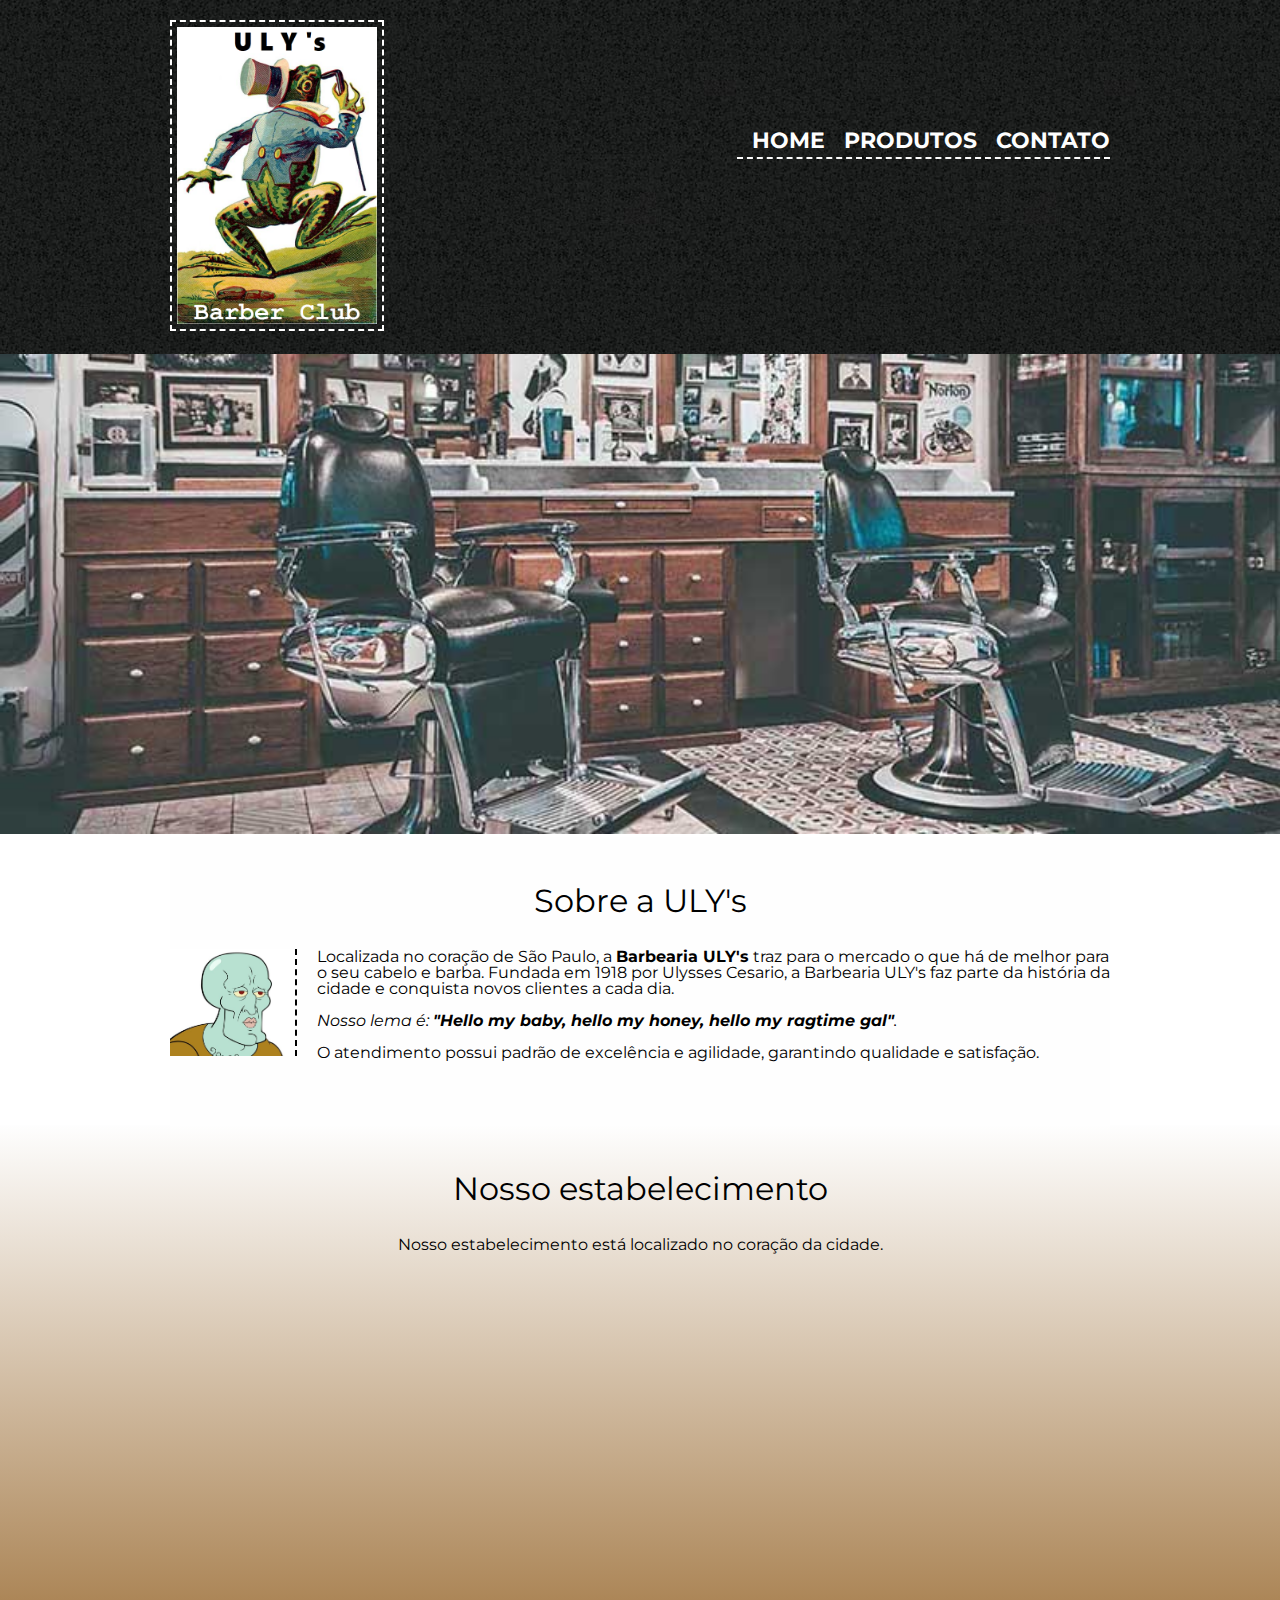
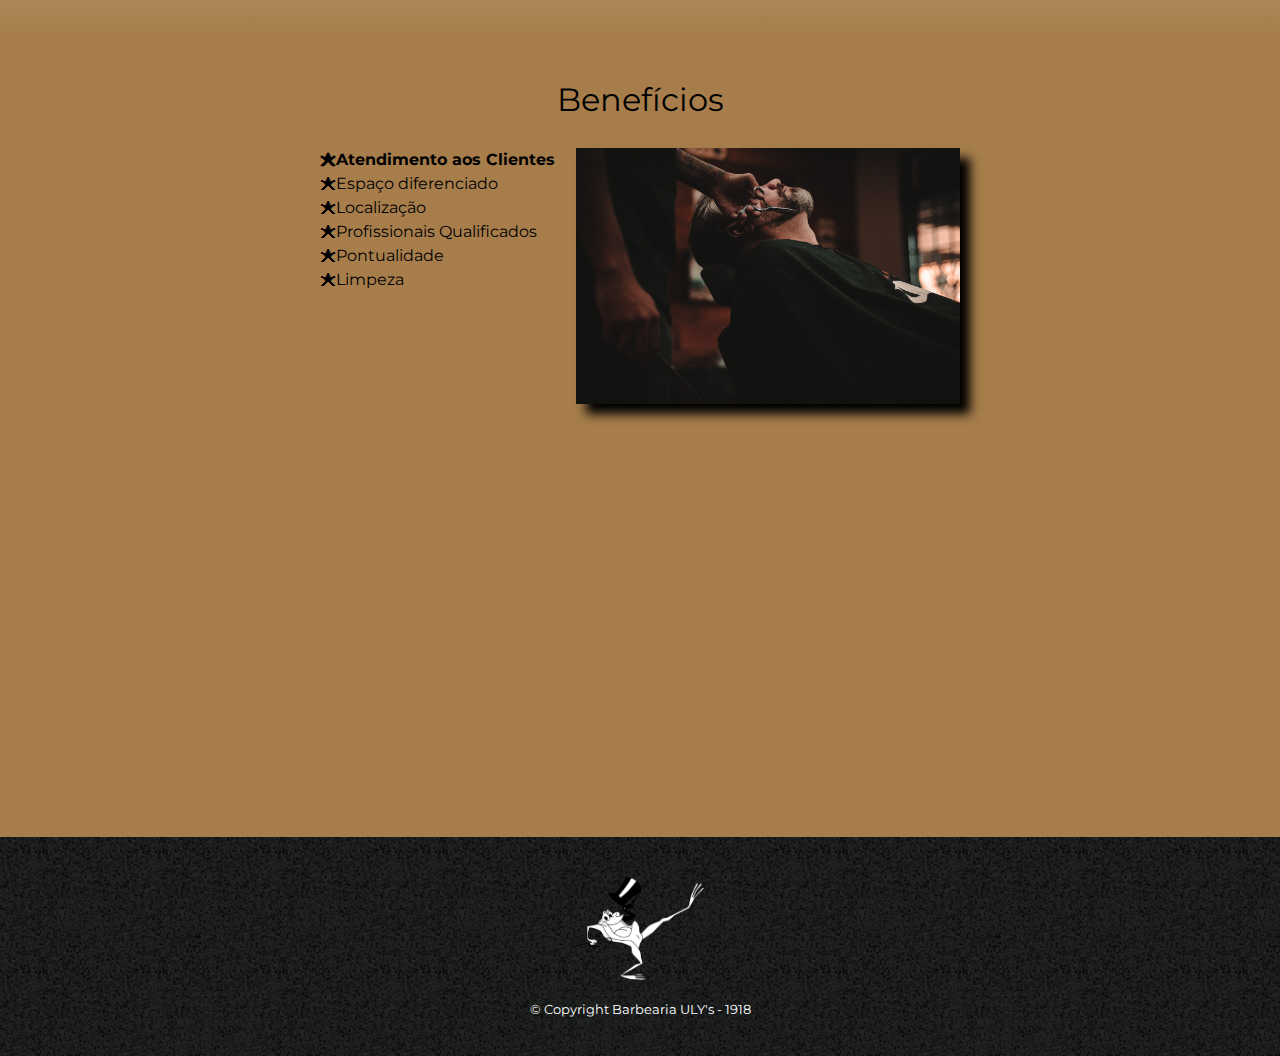
<file: index.html>
<!DOCTYPE html>
<html lang="pt-br">
	<head>
		<meta charset="UTF-8">
		<meta name="viewport" content="width=device-width">
		<title>Barbearia ULY's</title>

		<link rel="stylesheet" href="css/reset.css">
		<link rel="stylesheet" href="css/style.css">
		<link href="https://fonts.googleapis.com/css?family=Montserrat&display=swap" rel="stylesheet">
	</head>

	<body>
		<header>
			<div class="caixa">
				<h1><img src="img/logo.png" class="logo" alt="logo barbearia ULY's"></h1>

				<nav>
					<ul>
						<li><a href="index.html">Home</a></li>
						<li><a href="produtos.html">Produtos</a></li>
						<li><a href="contato.html">Contato</a></li>
					</ul>
				</nav>
			</div>
		</header>

		<img class="banner" src="img/banner.jpg">

		<main class="index-color">
			<section class="principal">
				<h2 class="titulo-principal">Sobre a ULY's</h2>

				<img class="utensilios" src="img/alpha.jpg" alt="Lula Molusco Bonitão">
		 
				<p>Localizada no coração de São Paulo, a <strong>Barbearia ULY's</strong> traz para o mercado o que há de melhor para o seu cabelo e barba. Fundada em 1918 por Ulysses Cesario, a Barbearia ULY's faz parte da história da cidade e conquista novos clientes a cada dia.</p>

				<p id="missao"><em>Nosso lema é: <strong>"Hello my baby, hello my honey, hello my ragtime gal"</strong>.</em></p>

				<p>O atendimento possui padrão de excelência e agilidade, garantindo qualidade e satisfação.</p>
			</section>

			<section class="mapa">
				<h3 class="titulo-principal">Nosso estabelecimento</h3>
				<p>Nosso estabelecimento está localizado no coração da cidade.</p>

				<div class="mapa-conteudo">
					<iframe src="https://www.google.com/maps/embed?pb=!1m18!1m12!1m3!1d3656.8705437972194!2d-46.6255878!3d-23.573092499999998!2m3!1f0!2f0!3f0!3m2!1i1024!2i768!4f13.1!3m3!1m2!1s0x94ce59709140b5b7%3A0x1130db53f9205c41!2sR.%20Paulo%20Orozimbo%20-%20Liberdade%2C%20S%C3%A3o%20Paulo%20-%20SP!5e0!3m2!1spt-BR!2sbr!4v1659961219804!5m2!1spt-BR!2sbr" width="100%" height="300" frameborder="0" style="border:0;" allowfullscreen=""></iframe>
				</div>
			</section>

			<section class="beneficios">
				<h3 class="titulo-principal">Benefícios</h3>

				<div class="conteudo-beneficios">
					<ul class="lista-beneficios">
						<li class="itens">Atendimento aos Clientes</li>
						<li class="itens">Espaço diferenciado</li>
						<li class="itens">Localização</li>
						<li class="itens">Profissionais Qualificados</li>
						<li class="itens">Pontualidade</li>
						<li class="itens">Limpeza</li>
					</ul><img src="img/beneficios.jpg" class="imagem-beneficios">
				</div>

				<div class="video">
					<iframe width="100%" height="315" src="https://www.youtube.com/embed/wcVVXUV0YUY" frameborder="0" allow="accelerometer; autoplay; encrypted-media; gyroscope; picture-in-picture" allowfullscreen></iframe>
				</div>
			</section>
		</main>

		<footer>
			<img src="img/logo-branco.png">
			<p class="copyright">&copy; Copyright Barbearia ULY's - 1918</p>
		</footer>
	</body>
</html>
</file>
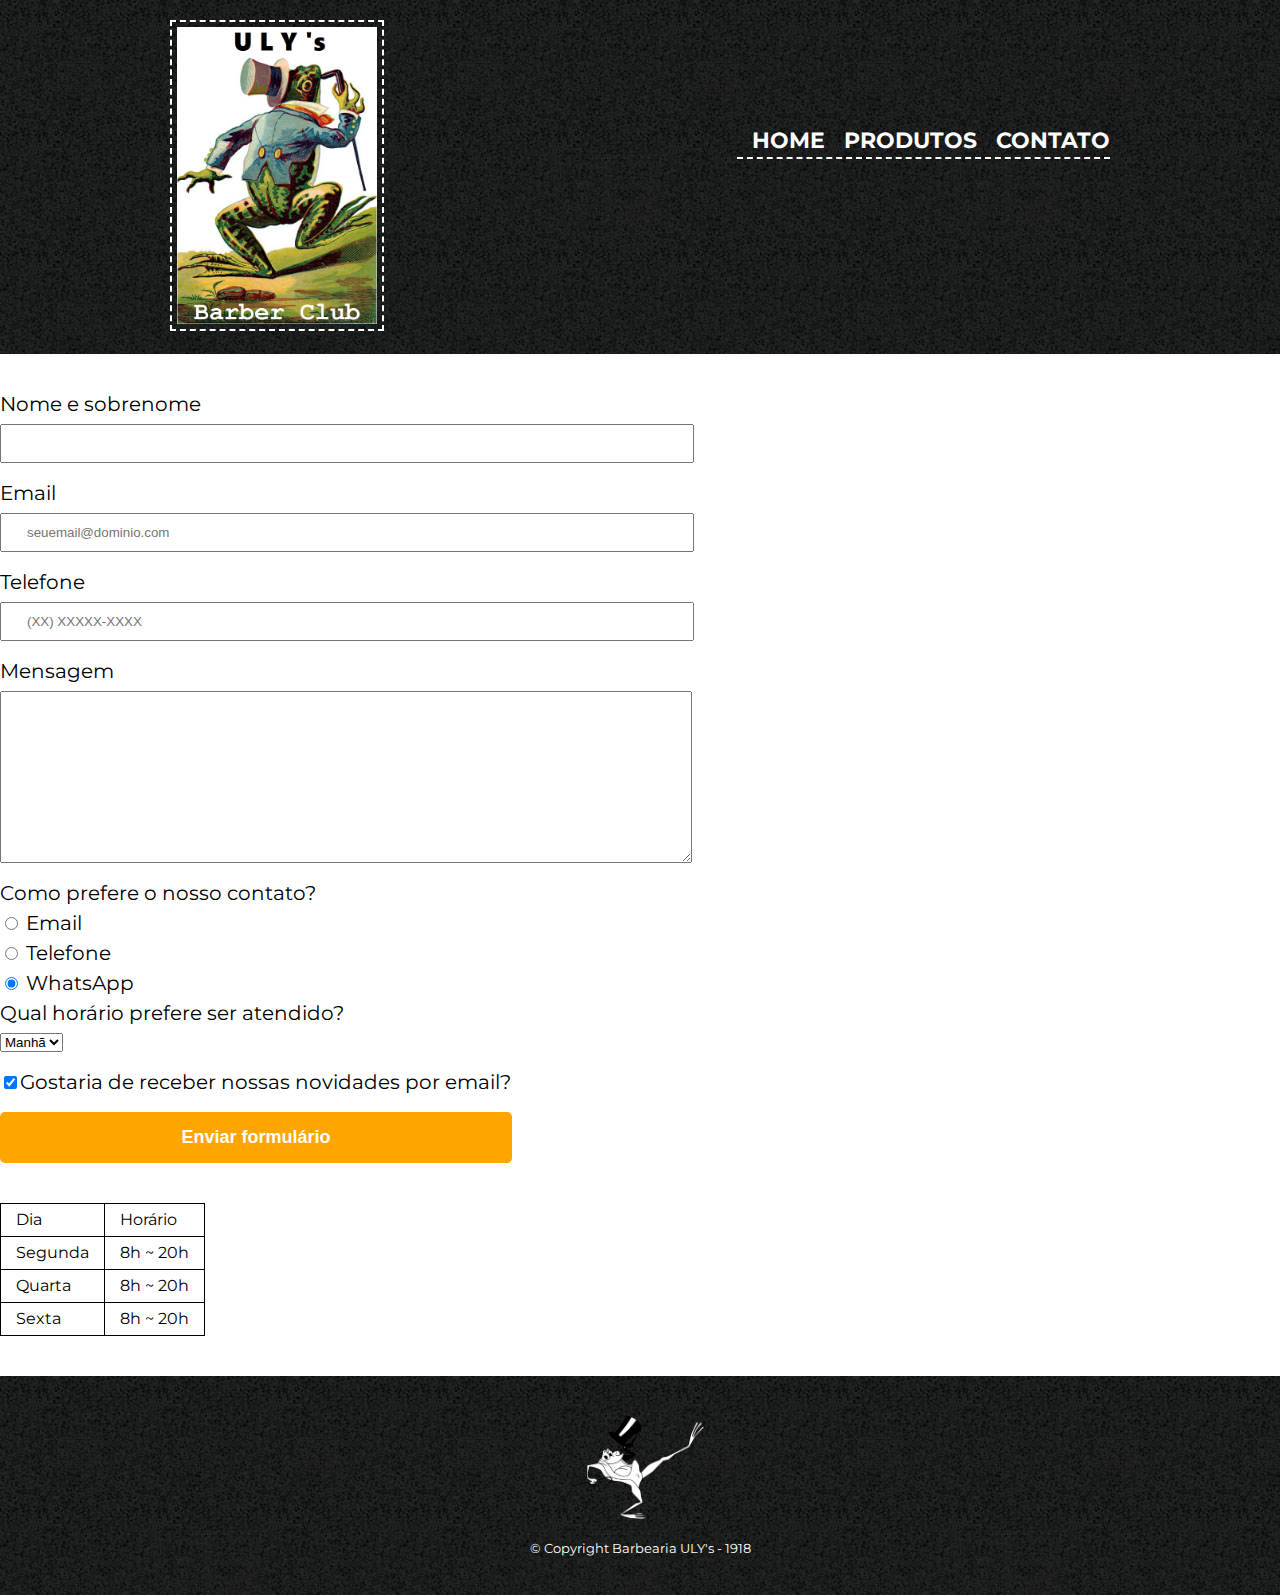
<file: contato.html>
<!DOCTYPE html>
<html>
	<head>
		<meta charset="UTF-8">
		<meta name="viewport" content="width=device-width">
		<title>Contato - Barbearia ULY's</title>

		<link rel="stylesheet" href="css/reset.css">
		<link rel="stylesheet" href="css/style.css">
		<link href="https://fonts.googleapis.com/css?family=Montserrat&display=swap" rel="stylesheet">
	</head>
	<body>
		<header>
			<div class="caixa">
				<h1><img src="img/logo.png" class="logo" alt="Logo da Barbearia Alura"></h1>

				<nav>
					<ul>
						<li><a href="index.html">Home</a></li>
						<li><a href="produtos.html">Produtos</a></li>
						<li><a href="contato.html">Contato</a></li>
					</ul>
				</nav>
			</div>
		</header>

		<main>
			<form>
				<label for="nomesobrenome">Nome e sobrenome</label>
				<input type="text" id="nomesobrenome" class="input-padrao" required>

				<label for="email">Email</label>
				<input type="email" id="email" class="input-padrao" required placeholder="seuemail@dominio.com">

				<label for="telefone">Telefone</label>
				<input type="tel" id="telefone" class="input-padrao" required placeholder="(XX) XXXXX-XXXX">

				<label for="mensagem">Mensagem</label>
				<textarea cols="70" rows="10" id="mensagem" class="input-padrao" required></textarea>

				<fieldset>
					<legend>Como prefere o nosso contato?</legend>
					<label for="radio-email"><input type="radio" name="contato" value="email" id="radio-email"> Email</label>
					
					<label for="radio-telefone"><input type="radio" name="contato" value="telefone" id="radio-telefone"> Telefone</label>
					
					<label for="radio-whatsapp"><input type="radio" name="contato" value="whatsapp" id="radio-whatsapp" checked> WhatsApp</label>
				</fieldset>

				<fieldset>
					<legend>Qual horário prefere ser atendido?</legend>
					<select>
						<option>Manhã</option>
						<option>Tarde</option>
						<option>Noite</option>
					</select>
				</fieldset>

				<label class="checkbox"><input type="checkbox" checked>Gostaria de receber nossas novidades por email?</label>

				<input type="submit" value="Enviar formulário" class="enviar">
			</form>

			<table>
				<tr>
					<td>Dia</td>
					<td>Horário</td>
				</tr>
				<tr>
					<td>Segunda</td>
					<td>8h ~ 20h</td>
				</tr>
				<tr>
					<td>Quarta</td>
					<td>8h ~ 20h</td>
				</tr>
				<tr>
					<td>Sexta</td>
					<td>8h ~ 20h</td>
				</tr>
			</table>
		</main>

		<footer>
			<img src="img/logo-branco.png" alt="Logo da Barbearia Alura">
			<p class="copyright">&copy; Copyright Barbearia ULY's - 1918</p>
		</footer>
	</body>
</html>
</file>
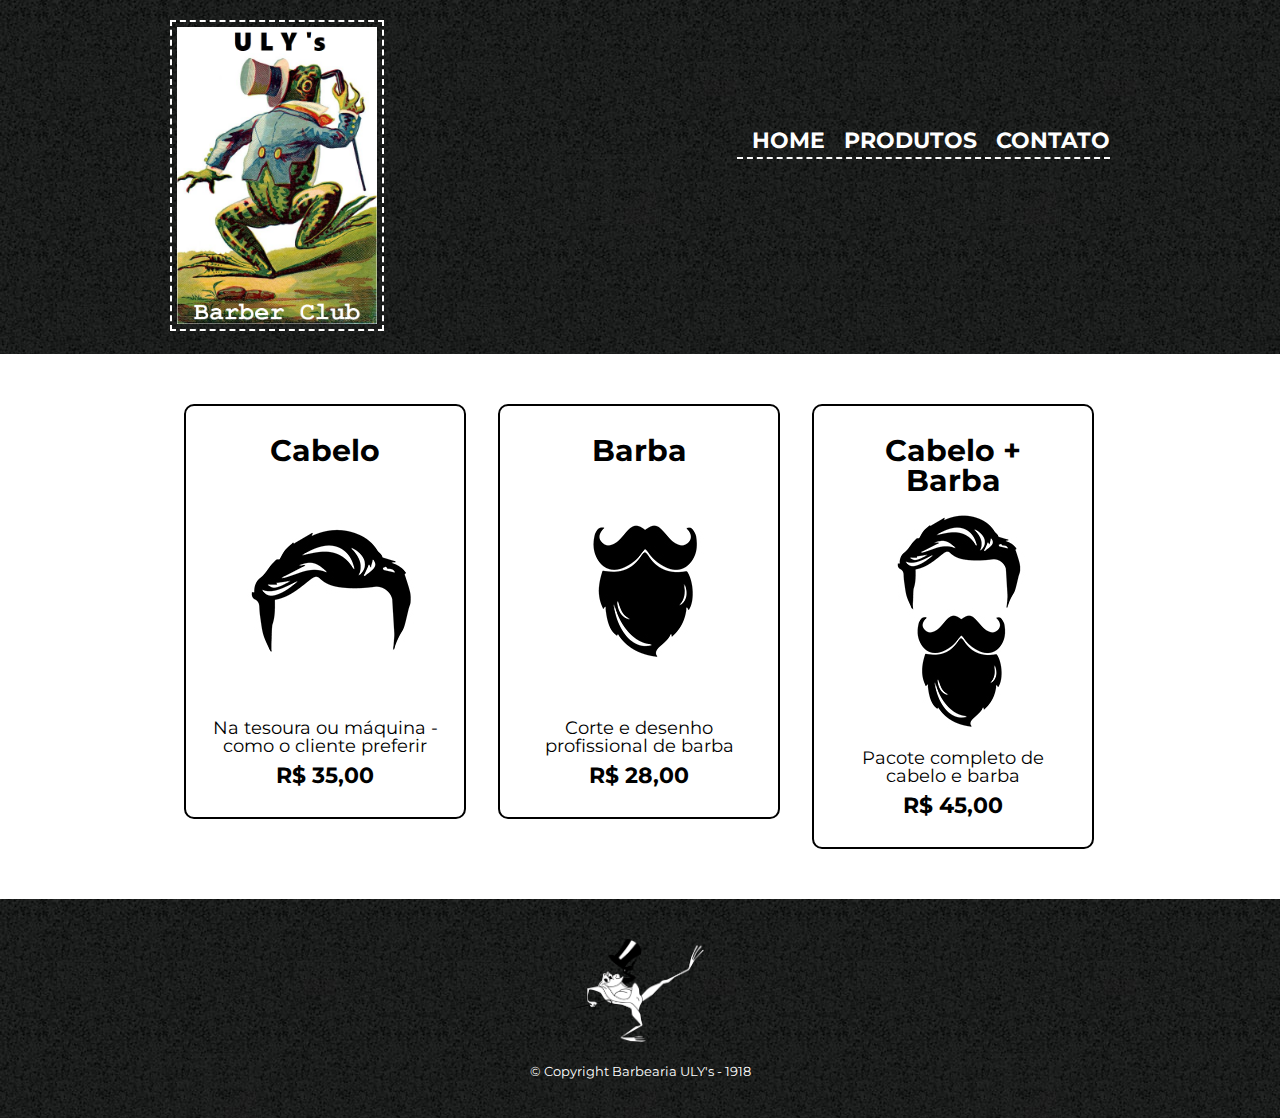
<file: produtos.html>
<!DOCTYPE html>
<html>
	<head>
		<meta charset="UTF-8">
		<meta name="viewport" content="width=device-width">
		<title>Produtos - Barbearia ULY's</title>

		<link rel="stylesheet" href="css/reset.css">
		<link rel="stylesheet" href="css/style.css">
		<link href="https://fonts.googleapis.com/css?family=Montserrat&display=swap" rel="stylesheet">
	</head>
	<body>
		<header>
			<div class="caixa">
				<h1><img src="img/logo.png" class="logo"></h1>

				<nav>
					<ul>
						<li><a href="index.html">Home</a></li>
						<li><a href="produtos.html">Produtos</a></li>
						<li><a href="contato.html">Contato</a></li>
					</ul>
				</nav>
			</div>
		</header>

		<main>
			<ul class="produtos">
				<li>
					<h2>Cabelo</h2>
					<img src="img/cabelo.jpg">
					<p class="produto-descricao">Na tesoura ou máquina - como o cliente preferir</p>
					<p class="produto-preco">R$ 35,00</p>
				</li>
				<li>
					<h2>Barba</h2>
					<img src="img/barba.jpg">
					<p class="produto-descricao">Corte e desenho profissional de barba</p>
					<p class="produto-preco">R$ 28,00</p>
				</li>
				<li>
					<h2>Cabelo + Barba</h2>
					<img src="img/cabelo+barba.jpg">
					<p class="produto-descricao">Pacote completo de cabelo e barba</p>
					<p class="produto-preco">R$ 45,00</p>
				</li>
			</ul>
		</main>

		<footer>
			<img src="img/logo-branco.png">
			<p class="copyright">&copy; Copyright Barbearia ULY's - 1918</p>
		</footer>
	</body>
</html>
</file>
<file: css/style.css>
body {
	font-family: 'Montserrat', sans-serif;
}

header {
	background: url("bg.jpg");
	padding: 20px 0;
}

.caixa {
	position: relative;
	width: 940px;
	margin: 0 auto;
}

.logo {
	width: 200px;
	border: 2px dashed #FEFEFE;
	padding: 5px;
}

nav {
	position: absolute;
	top: 110px;
	right: 0;
	border-bottom: 2px dashed #FEFEFE;
	padding-bottom: 5px;
}

nav li {
	display: inline;
	margin: 0 0 0 15px;
}

nav a {
	text-transform: uppercase;
	color: #FEFEFE;
	font-weight: bold;
	font-size: 22px;
	text-decoration: none;
}

nav a:hover {
	color: #C78C19;
	text-decoration: underline;
}

.produtos {
	width: 940px;
	margin: 0 auto;
	padding: 50px 0;
}

.produtos li {
	display: inline-block;
	text-align: center;
	width: 30%;
	vertical-align: top;
	margin: 0 1.5%;
	padding: 30px 20px;
	box-sizing: border-box;
	border: 2px solid #000000;
	border-radius: 10px;
}

.produtos li:hover {
	border-color: #C78C19;
}

.produtos li:active {
	border-color: #088C19;	
}

.produtos li:hover h2 {
	font-size: 34px;
}

.produtos h2 {
	font-size: 30px;
	font-weight: bold;
}

.produto-descricao {
	font-size: 18px;
}

.produto-preco {
	font-size: 22px;
	font-weight: bold;
	margin-top: 10px;
}

footer {
	text-align: center;
	background: url("bg.jpg");
	padding: 40px 0;
}

.copyright {
	color: #FFFFFF;
	font-size: 13px;
	margin: 20px 0 0;
}

form {
	margin: 40px 0;
}

form label, form legend {
	display:block;
	font-size: 20px;
	margin: 0 0 10px;
}

.input-padrao {
	display: block;
	margin: 0 0 20px;
	padding: 10px 25px;
	width: 50%;
}

.checkbox {
	margin: 20px 0;
}

.enviar {
	width:40%;
	padding: 15px 0;
	background: orange;
	color: white;
	font-weight: bold;
	font-size: 18px;
	border: none;
	border-radius: 5px;
	transition: 1s all;
	cursor: pointer;
}

.enviar:hover {
	background: darkorange;
	transform: scale(1.2);
}

table {
	margin: 20px 0 40px;
}

thead {
	background: #555555;
	color: white;
	font-weight: bold;
}

td, th {
	border: 1px solid #000000;
	padding: 8px 15px;
}


/* css da página inicial */
.banner {
	width:100%;
}

.titulo-principal {
	text-align: center;
	font-size: 2em;
	margin: 0 0 1em;
	clear: left;
}

.principal {
	padding: 3em 0;
	background: #FEFEFE;
	width: 940px;
	margin: 0 auto;
}

.principal p {
	margin: 0 0 1em;
}

.principal strong {
	font-weight: bold;
}

.principal em {
	font-style: italic;
}

.utensilios {
	width: 120px;
	float: left;
	margin: 0 20px 20px 0;
	border-right: 2px dashed #000000;
	padding-right: 5px;
}

.mapa {
	padding: 3em 0;
	background: linear-gradient(#FEFEFE, #A67D4B);
}

.mapa-conteudo {
	width: 940px;
	margin: 0 auto;
}

.mapa p {
	margin: 0 0 2em;
	text-align: center;
}

.beneficios {
	padding: 3em 0;
	background: #A67D4B;
}

.conteudo-beneficios {
	width: 640px;
	margin: 0 auto;
}

.lista-beneficios {
	width: 40%;
	display: inline-block;
	vertical-align: top;
}

.itens {
	line-height: 1.5;
}

.itens:first-child {
	font-weight: bold;
}

.itens:before {
	content: "🟊";
}

.imagem-beneficios {
	width: 60%;
	opacity: 1;
	transition: 400ms;
	box-shadow: 10px 10px 10px 0 #000000;
}

.imagem-beneficios:hover {
	opacity: 0.3;
}

.video {
	width: 560px;
	margin: 2em auto;
}

footer img {
	width: 10%;
}

@media screen and (max-width: 480px) {
	.caixa, .principal, .conteudo-beneficios, .mapa-conteudo, .video {
		width:auto
	}

	h1 {
		text-align: center;
	}

	nav {
		position: static;
		border-bottom: none;
		padding-top: 20px;
	}

	.lista-beneficios, .imagem-beneficios {
		width: 100%;
	}

	.produtos {
		width: auto;
	}

	.produtos li {
		display: block;
		width: auto;
		margin: 2%;
	}

	form {
		margin-left: 20px;
	}
	
	footer img {
	width: 30%;
	}

}
</file>
